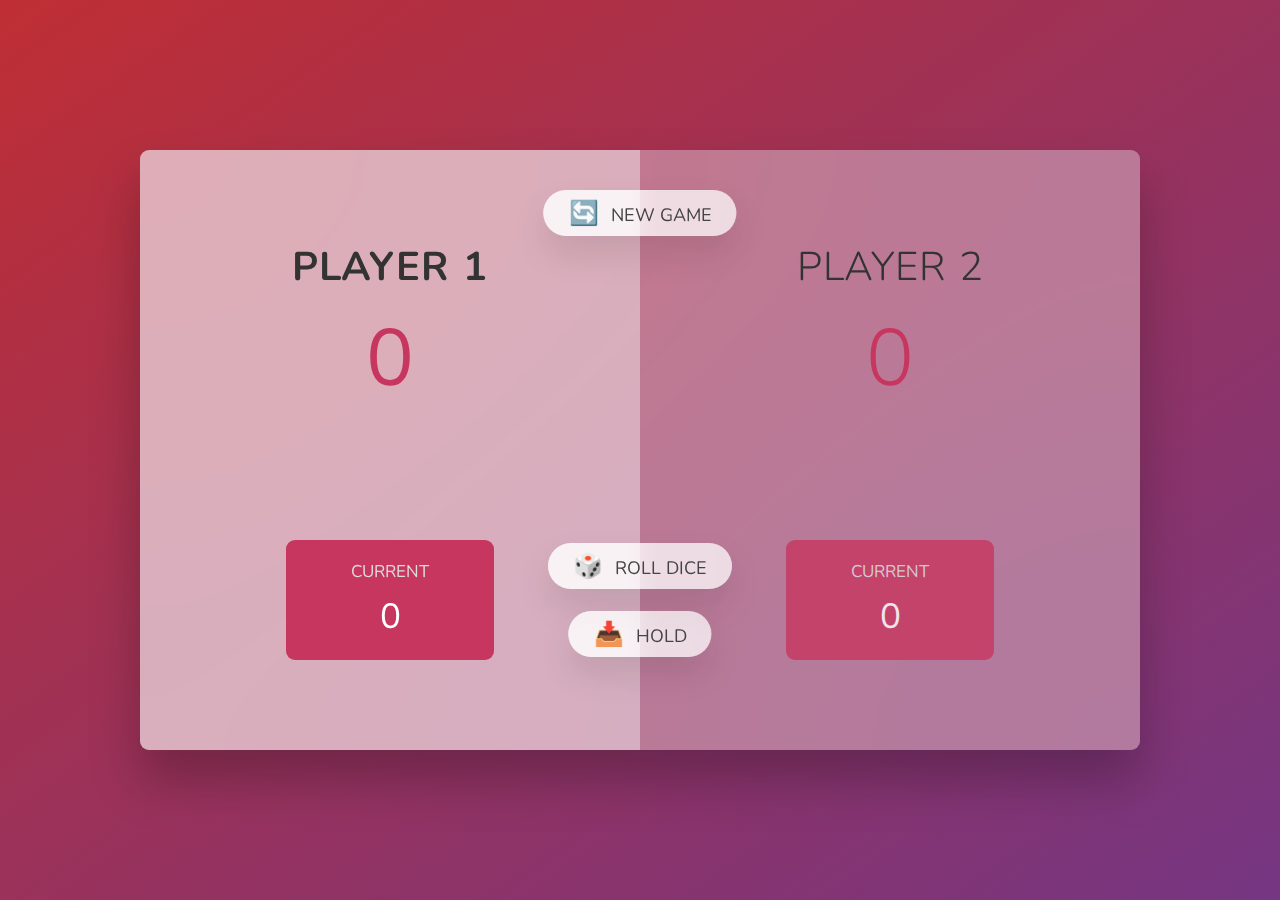
<file: Game With JS 2/index.html>
<!DOCTYPE html>
<html lang="en">
  <head>
    <meta charset="UTF-8" />
    <meta name="viewport" content="width=device-width, initial-scale=1.0" />
    <meta http-equiv="X-UA-Compatible" content="ie=edge" />
    <link rel="stylesheet" href="style.css" />
    <title>Pig Game</title>
  </head>
  <body>
    <main>
      <section class="player player--0 player--active">
        <h2 class="name" id="name--0">Player 1</h2>
        <p class="score" id="score--0">43</p>
        <div class="current">
          <p class="current-label">Current</p>
          <p class="current-score" id="current--0">0</p>
        </div>
      </section>
      <section class="player player--1">
        <h2 class="name" id="name--1">Player 2</h2>
        <p class="score" id="score--1">24</p>
        <div class="current">
          <p class="current-label">Current</p>
          <p class="current-score" id="current--1">0</p>
        </div>
      </section>

      <img src="dice-5.png" alt="Playing dice" class="dice hidden" />
      <button class="btn btn--new">🔄 New game</button>
      <button class="btn btn--roll">🎲 Roll dice</button>
      <button class="btn btn--hold">📥 Hold</button>
    </main>
    <script src="script.js"></script>
  </body>
</html>
</file>
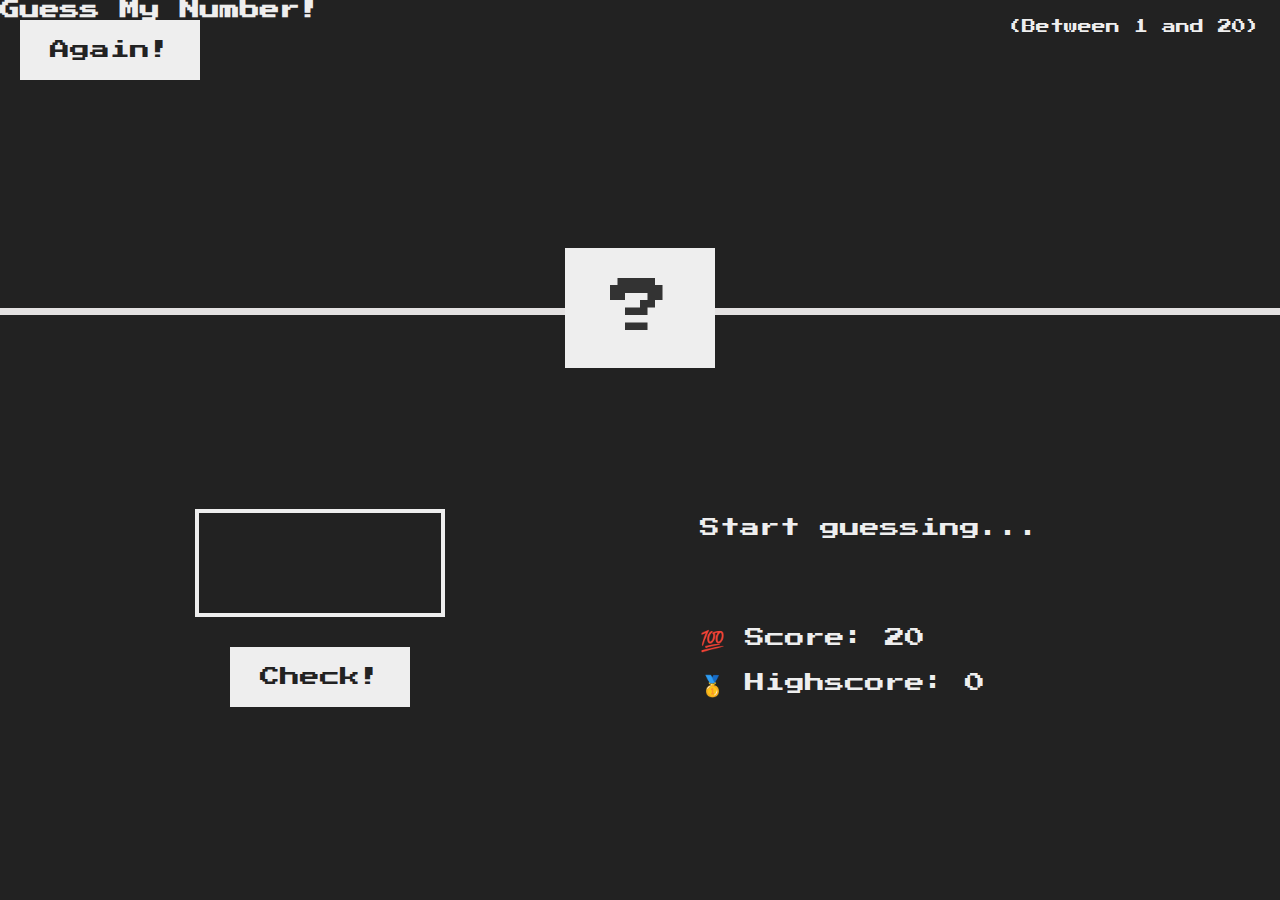
<file: Game With JS/index.html>
<!DOCTYPE html>
<html lang="en">
  <head>
    <meta charset="UTF-8" />
    <meta name="viewport" content="width=device-width, initial-scale=1.0" />
    <meta http-equiv="X-UA-Compatible" content="ie=edge" />
    <link rel="stylesheet" href="style.css" />
    <title>Guess My Number!</title>
  </head>
  <body>
    <header>
      <h1>Guess My Number!</h1>
      <p class="between">(Between 1 and 20)</p>
      <button class="btn again">Again!</button>
      <div class="number">?</div>
    </header>
    <main>
      <section class="left">
        <input type="number" class="guess" />
        <button class="btn check">Check!</button>
      </section>
      <section class="right">
        <p class="message">Start guessing...</p>
        <p class="label-score">💯 Score: <span class="score">20</span></p>
        <p class="label-highscore">
          🥇 Highscore: <span class="highscore">0</span>
        </p>
      </section>
    </main>
    <script src="script.js"></script>
  </body>
</html>
</file>
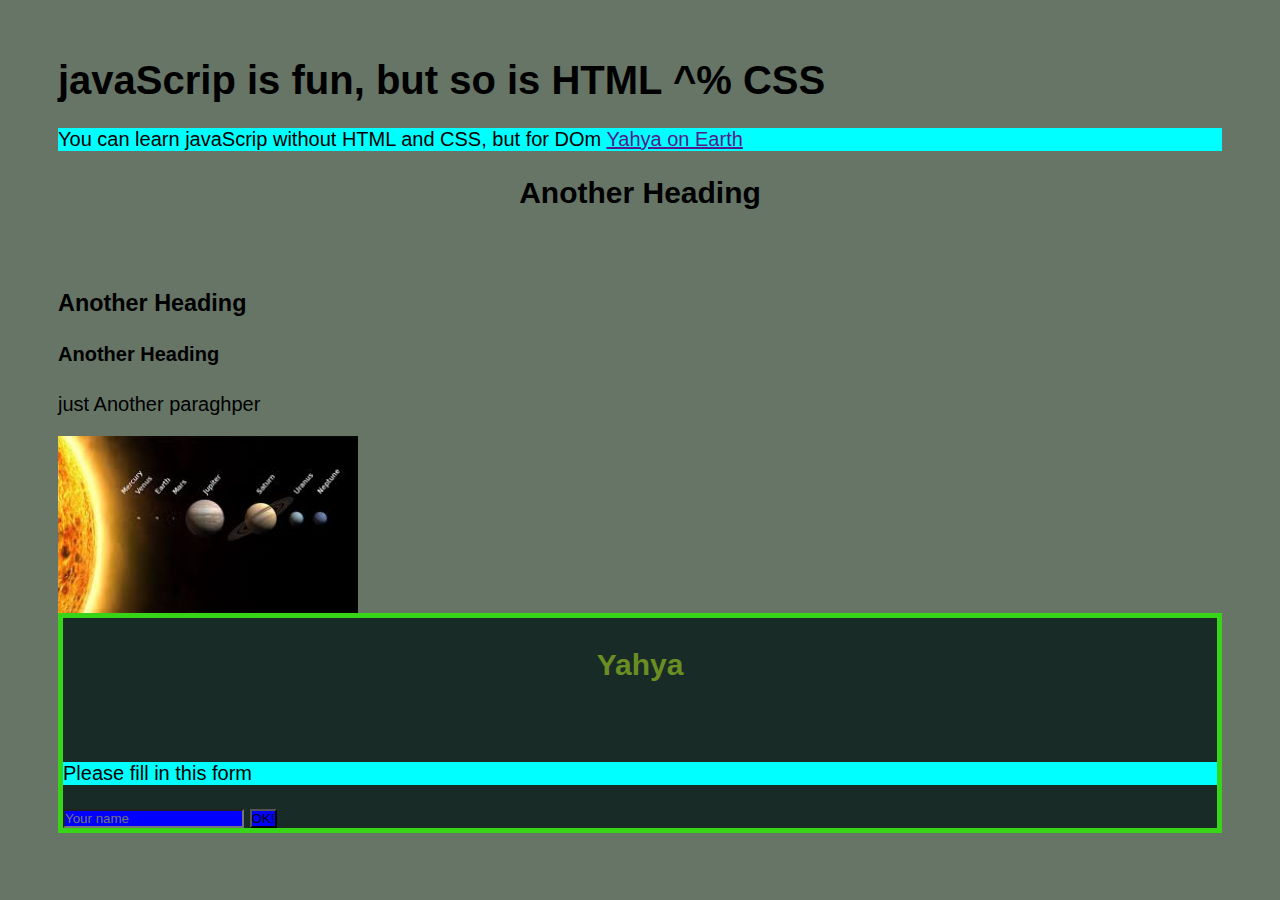
<file: Html-CSS/index.html>
<html>
  <head>
    <title>HTML-CSS</title>
    <link href="style.css" rel="stylesheet"
  </head>
  <body>
    <h1>javaScrip is fun, but so is HTML ^% CSS</h1>
    <p class="first">You can learn javaScrip without HTML and CSS, but for DOm
        <a href="">Yahya on Earth</a>
    </p>
    <h2>Another Heading</h2>
    <h3>Another Heading</h2>
        <h4>Another Heading</h2>
    <p class="second">just Another paraghper</p>
    <img id="your-image" src="[data-uri]"/>

    <div id="your-name">
        <h2><p >Yahya</p></h2>
        <p class="first">
            Please fill in this form
        </p>
        <input type="text" placeholder="Your name"/>
        <button>OK!</button>
    </div>
  </body>
</html>
</file>
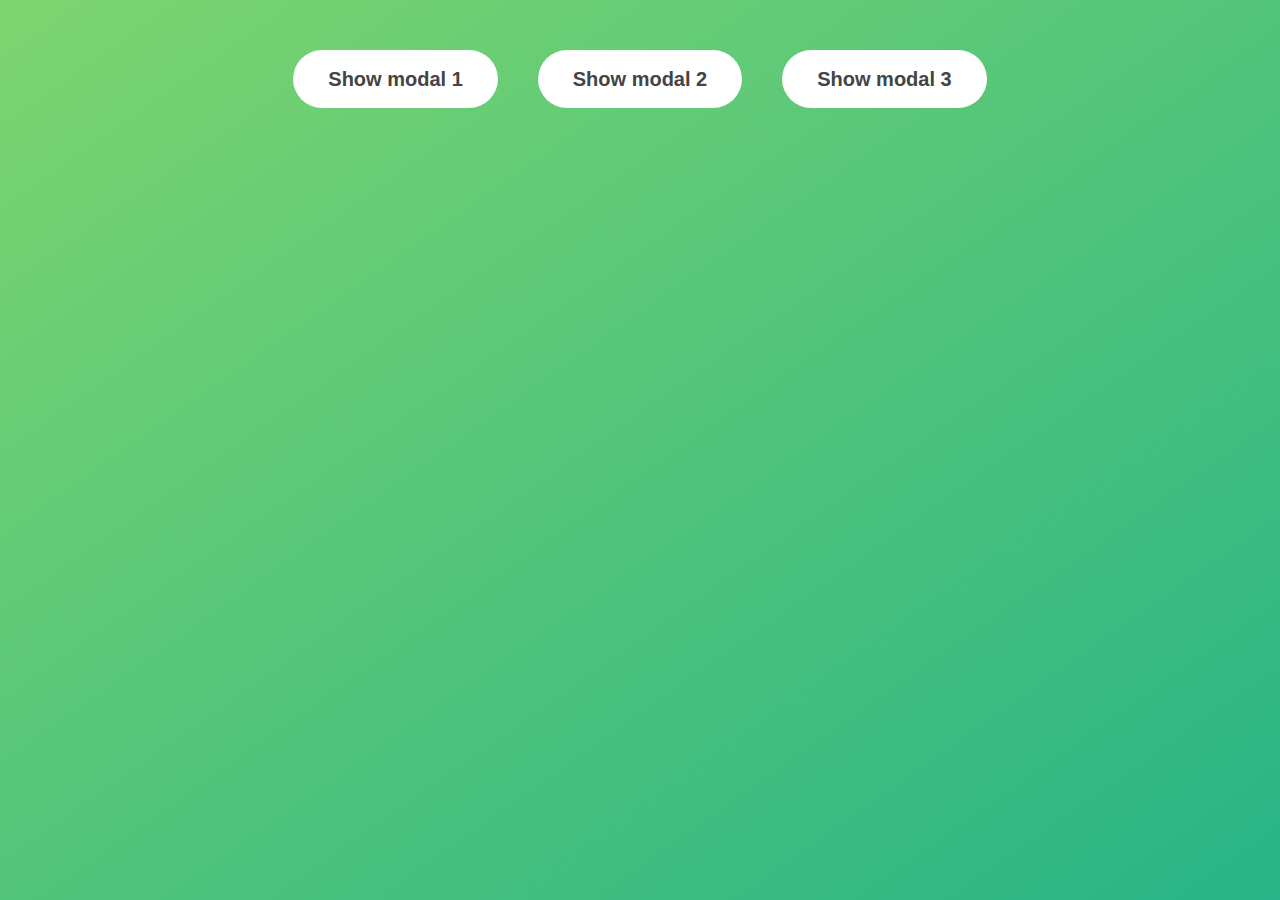
<file: Learn-Model/index.html>
<!DOCTYPE html>
<html lang="en">
  <head>
    <meta charset="UTF-8" />
    <meta name="viewport" content="width=device-width, initial-scale=1.0" />
    <meta http-equiv="X-UA-Compatible" content="ie=edge" />
    <link rel="stylesheet" href="style.css" />
    <title>Modal window</title>
  </head>
  <body>
    <button class="show-modal">Show modal 1</button>
    <button class="show-modal">Show modal 2</button>
    <button class="show-modal">Show modal 3</button>

    <div class="modal hidden">
      <button class="close-modal">&times;</button>
      <h1>I'm a modal window 😍</h1>
      <p>
        Lorem ipsum dolor sit amet, consectetur adipisicing elit, sed do eiusmod
        tempor incididunt ut labore et dolore magna aliqua. Ut enim ad minim
        veniam, quis nostrud exercitation ullamco laboris nisi ut aliquip ex ea
        commodo consequat. Duis aute irure dolor in reprehenderit in voluptate
        velit esse cillum dolore eu fugiat nulla pariatur. Excepteur sint
        occaecat cupidatat non proident, sunt in culpa qui officia deserunt
        mollit anim id est laborum.
      </p>
    </div>
    <div class="overlay hidden"></div>

    <script src="script.js"></script>
  </body>
</html>
</file>
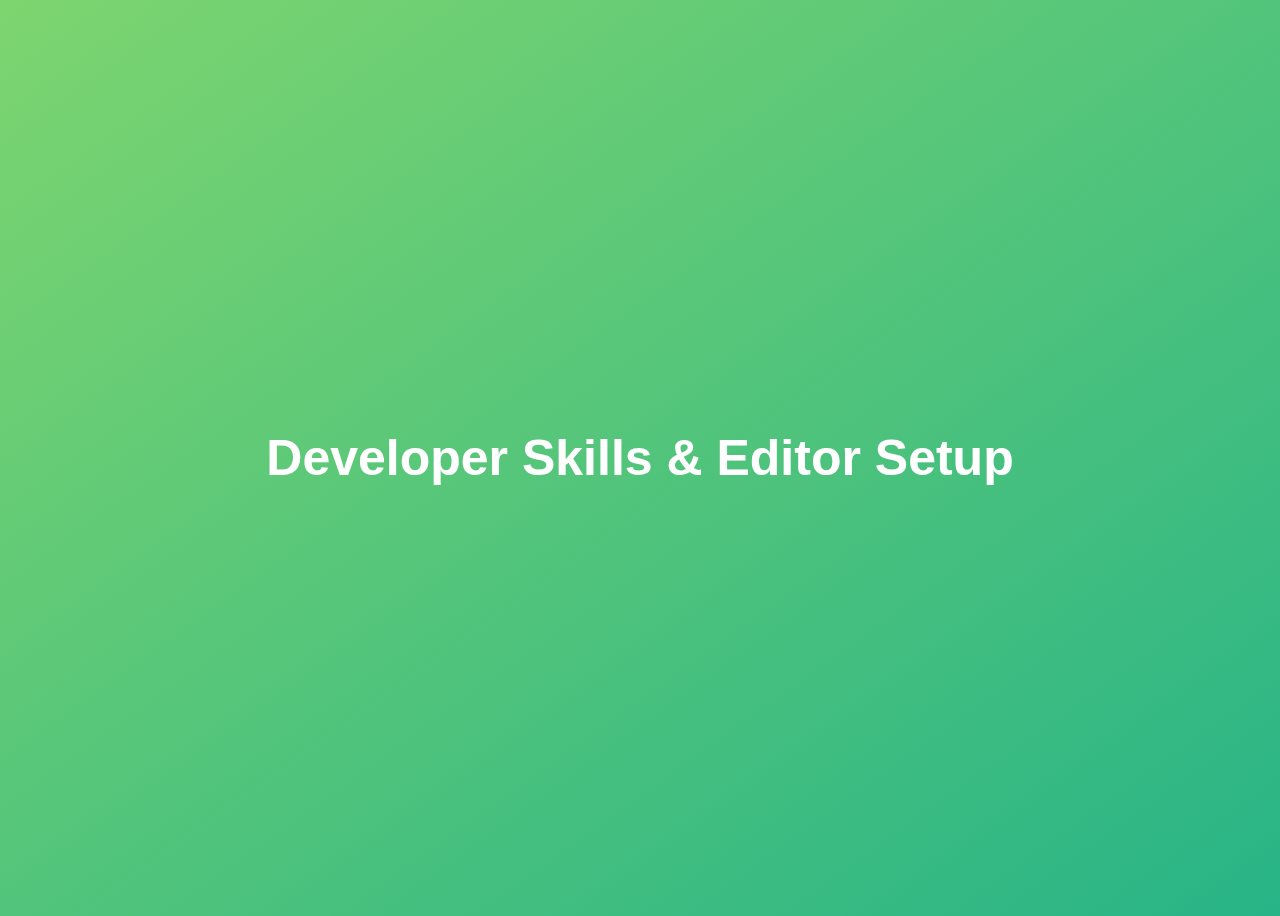
<file: Section 3/index.html>
<!DOCTYPE html>
<html lang="en">
  <head>
    <meta charset="UTF-8" />
    <meta name="viewport" content="width=device-width, initial-scale=1.0" />
    <meta http-equiv="X-UA-Compatible" content="ie=edge" />
    <title>Developer Skills & Editor Setup</title>
    <style>
      body {
        height: 100vh;
        display: flex;
        align-items: center;
        background: linear-gradient(to top left, #28b487, #7dd56f);
      }
      h1 {
        font-family: sans-serif;
        font-size: 50px;
        line-height: 1.3;
        width: 100%;
        padding: 30px;
        text-align: center;
        color: white;
      }
    </style>
  </head>
  <body>
    <h1>Developer Skills & Editor Setup</h1>
    <script src="script.js"></script>
  </body>
</html>
</file>
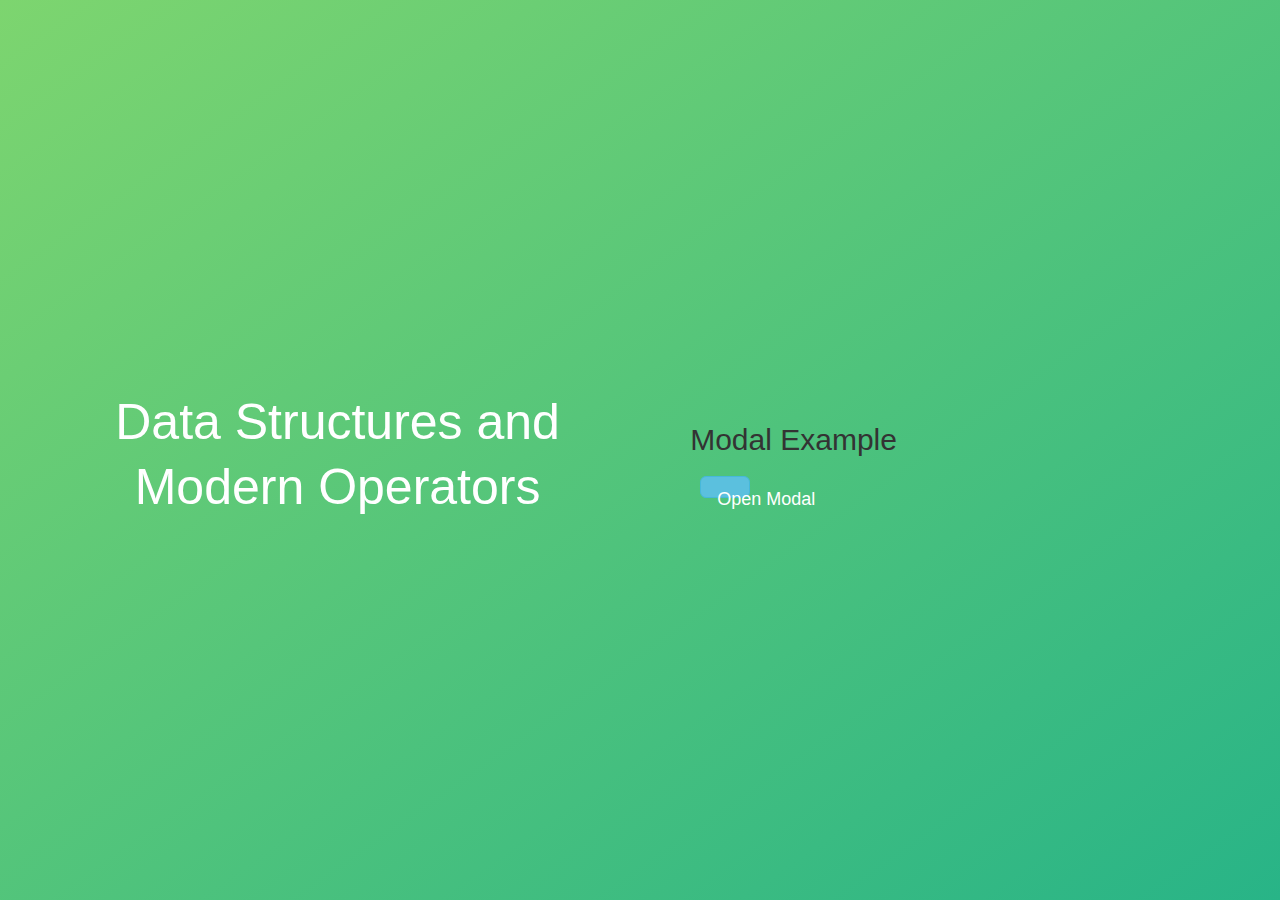
<file: Understand Data Stracture/index.html>
<!DOCTYPE html>
<html lang="en">
  <head>
    <meta charset="UTF-8" />
    <meta name="viewport" content="width=device-width, initial-scale=1.0" />
    <meta http-equiv="X-UA-Compatible" content="ie=edge" />
    <title>Data Structures and Modern Operators</title>
    <link
      rel="stylesheet"
      href="https://maxcdn.bootstrapcdn.com/bootstrap/3.4.1/css/bootstrap.min.css"
    />
    <script src="https://ajax.googleapis.com/ajax/libs/jquery/3.5.1/jquery.min.js"></script>
    <script src="https://maxcdn.bootstrapcdn.com/bootstrap/3.4.1/js/bootstrap.min.js"></script>

    <style>
      body {
        height: 100vh;
        display: flex;
        align-items: center;
        background: linear-gradient(to top left, #28b487, #7dd56f);
      }
      h1 {
        font-family: sans-serif;
        font-size: 50px;
        line-height: 1.3;
        width: 100%;
        padding: 30px;
        text-align: center;

        color: white;
      }
      button {
        width: 50px;
        height: 20px;
        margin: 10px;
      }
      textarea {
        width: 300px;
        height: 100px;
      }
    </style>
  </head>
  <body>
    <h1>Data Structures and Modern Operators</h1>
    <script src="script.js"></script>
    <div class="container">
      <h2>Modal Example</h2>
      <!-- Trigger the modal with a button -->
      <button
        type="button"
        class="btn btn-info btn-lg"
        data-toggle="modal"
        data-target="#myModal"
      >
        Open Modal
      </button>

      <!-- Modal -->
      <div class="modal fade" id="myModal" role="dialog">
        <div class="modal-dialog">
          <!-- Modal content-->
          <div class="modal-content">
            <div class="modal-header">
              <button type="button" class="close" data-dismiss="modal">
                &times;
              </button>
              <h4 class="modal-title">Modal Header</h4>
            </div>
            <div class="modal-body">
              <p>Some text in the modal.</p>
            </div>
            <div class="modal-footer">
              <button
                type="button"
                class="btn btn-default"
                data-dismiss="modal"
              >
                Close
              </button>
            </div>
          </div>
        </div>
      </div>
    </div>
  </body>
</html>
</file>
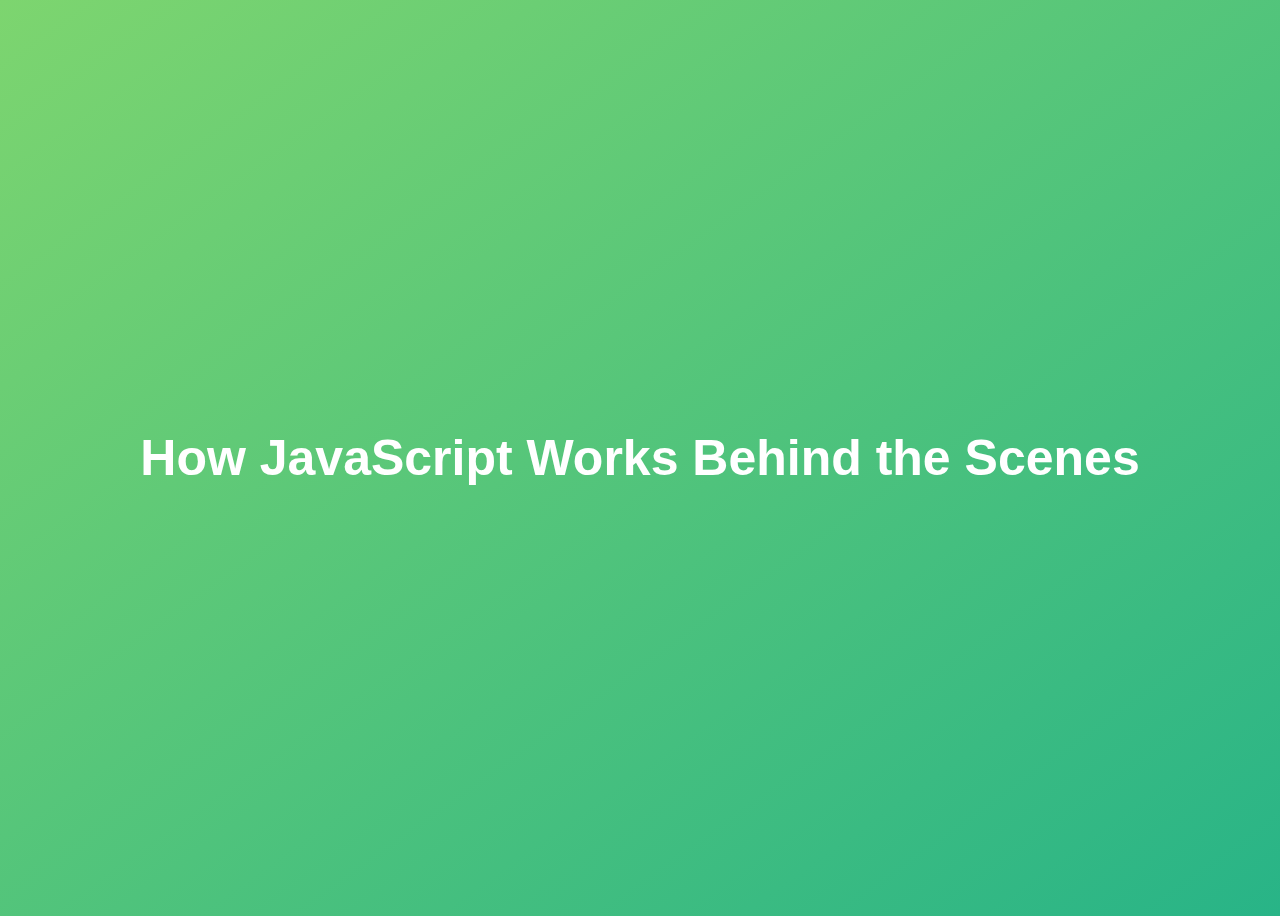
<file: Understand How to work JS/index.html>
<!DOCTYPE html>
<html lang="en">
  <head>
    <meta charset="UTF-8" />
    <meta name="viewport" content="width=device-width, initial-scale=1.0" />
    <meta http-equiv="X-UA-Compatible" content="ie=edge" />
    <title>How JavaScript Works Behind the Scenes</title>
    <style>
      body {
        height: 100vh;
        display: flex;
        align-items: center;
        background: linear-gradient(to top left, #28b487, #7dd56f);
      }
      h1 {
        font-family: sans-serif;
        font-size: 50px;
        line-height: 1.3;
        width: 100%;
        padding: 30px;
        text-align: center;
        color: white;
      }
    </style>
  </head>
  <body>
    <h1>How JavaScript Works Behind the Scenes</h1>
    <script src="script.js"></script>
  </body>
</html>
</file>
<file: Game With JS 2/style.css>
@import url('https://fonts.googleapis.com/css2?family=Nunito&display=swap');

* {
  margin: 0;
  padding: 0;
  box-sizing: inherit;
}

html {
  font-size: 62.5%;
  box-sizing: border-box;
}

body {
  font-family: 'Nunito', sans-serif;
  font-weight: 400;
  height: 100vh;
  color: #333;
  background-image: linear-gradient(to top left, #753682 0%, #bf2e34 100%);
  display: flex;
  align-items: center;
  justify-content: center;
}

/* LAYOUT */
main {
  position: relative;
  width: 100rem;
  height: 60rem;
  background-color: rgba(255, 255, 255, 0.35);
  backdrop-filter: blur(200px);
  filter: blur();
  box-shadow: 0 3rem 5rem rgba(0, 0, 0, 0.25);
  border-radius: 9px;
  overflow: hidden;
  display: flex;
}

.player {
  flex: 50%;
  padding: 9rem;
  display: flex;
  flex-direction: column;
  align-items: center;
  transition: all 0.75s;
}

/* ELEMENTS */
.name {
  position: relative;
  font-size: 4rem;
  text-transform: uppercase;
  letter-spacing: 1px;
  word-spacing: 2px;
  font-weight: 300;
  margin-bottom: 1rem;
}

.score {
  font-size: 8rem;
  font-weight: 300;
  color: #c7365f;
  margin-bottom: auto;
}

.player--active {
  background-color: rgba(255, 255, 255, 0.4);
}
.player--active .name {
  font-weight: 700;
}
.player--active .score {
  font-weight: 400;
}

.player--active .current {
  opacity: 1;
}

.current {
  background-color: #c7365f;
  opacity: 0.8;
  border-radius: 9px;
  color: #fff;
  width: 65%;
  padding: 2rem;
  text-align: center;
  transition: all 0.75s;
}

.current-label {
  text-transform: uppercase;
  margin-bottom: 1rem;
  font-size: 1.7rem;
  color: #ddd;
}

.current-score {
  font-size: 3.5rem;
}

/* ABSOLUTE POSITIONED ELEMENTS */
.btn {
  position: absolute;
  left: 50%;
  transform: translateX(-50%);
  color: #444;
  background: none;
  border: none;
  font-family: inherit;
  font-size: 1.8rem;
  text-transform: uppercase;
  cursor: pointer;
  font-weight: 400;
  transition: all 0.2s;

  background-color: white;
  background-color: rgba(255, 255, 255, 0.6);
  backdrop-filter: blur(10px);

  padding: 0.7rem 2.5rem;
  border-radius: 50rem;
  box-shadow: 0 1.75rem 3.5rem rgba(0, 0, 0, 0.1);
}

.btn::first-letter {
  font-size: 2.4rem;
  display: inline-block;
  margin-right: 0.7rem;
}

.btn--new {
  top: 4rem;
}
.btn--roll {
  top: 39.3rem;
}
.btn--hold {
  top: 46.1rem;
}

.btn:active {
  transform: translate(-50%, 3px);
  box-shadow: 0 1rem 2rem rgba(0, 0, 0, 0.15);
}

.btn:focus {
  outline: none;
}

.dice {
  position: absolute;
  left: 50%;
  top: 16.5rem;
  transform: translateX(-50%);
  height: 10rem;
  box-shadow: 0 2rem 5rem rgba(0, 0, 0, 0.2);
}

.player--winner {
  background-color: #2f2f2f;
}

.player--winner .name {
  font-weight: 700;
  color: #c7365f;
}

.hidden {
  display: none;
}
</file>
<file: Game With JS/style.css>
@import url('https://fonts.googleapis.com/css?family=Press+Start+2P&display=swap');

* {
  margin: 0;
  padding: 0;
  box-sizing: inherit;
}

html {
  font-size: 62.5%;
  box-sizing: border-box;
}

body {
  font-family: 'Press Start 2P', sans-serif;
  color: #eee;
  background-color: #222;
  /* background-color: #60b347; */
}

/* LAYOUT */
header {
  position: relative;
  height: 35vh;
  border-bottom: 7px solid rgb(228, 226, 226);
}

main {
  height: 65vh;
  color: #eee;
  display: flex;
  align-items: center;
  justify-content: space-around;
}

.left {
  width: 52rem;
  display: flex;
  flex-direction: column;
  align-items: center;
}

.right {
  width: 52rem;
  font-size: 2rem;
}
*/

/* ELEMENTS STYLE */
 h1 {
  font-size: 4rem;
  text-align: center;
  position: absolute;
  width: 100%;
  top: 52%;
  left: 50%;
  transform: translate(-50%, -50%);
}

.number {
  background: #eee;
  color: #333;
  font-size: 6rem;
  width: 15rem;
  padding: 3rem 0rem;
  text-align: center;
  position: absolute;
  bottom: 0;
  left: 50%;
  transform: translate(-50%, 50%);
}

.between {
  font-size: 1.4rem;
  position: absolute;
  top: 2rem;
  right: 2rem;
}

.again {
  position: absolute;
  top: 2rem;
  left: 2rem;
}

.guess {
  background: none;
  border: 4px solid #eee;
  font-family: inherit;
  color: inherit;
  font-size: 5rem;
  padding: 2.5rem;
  width: 25rem;
  text-align: center;
  display: block;
  margin-bottom: 3rem;
}

.btn {
  border: none;
  background-color: #eee;
  color: #222;
  font-size: 2rem;
  font-family: inherit;
  padding: 2rem 3rem;
  cursor: pointer;
}

.btn:hover {
  background-color: #ccc;
}

.message {
  margin-bottom: 8rem;
  height: 3rem;
}

.label-score {
  margin-bottom: 2rem;
}
</file>
<file: Html-CSS/style.css>
* {
  margin: o;
  padding: 0;
  box-sizing: border-box;
}
body {
  background-color: rgb(103, 117, 103);
  font-family: Arial, Helvetica, sans-serif;
  font-size: 20px;
  padding: 50px;
}
h1 {
  font-size: 40px;
  margin-bottom: 25px;
}
h2 {
  margin-bottom: 80px;
  text-align: center;
}
.first {
  background-color: aqua;
}
#your-name {
  background-color: rgba(8, 27, 25, 0.822);
  border: 5px solid rgb(55, 212, 24);
}
input,
button {
  padding: 10dp;
  tab-size: 26px;
  background-color: blue;
}
#your-name h2 {
  color: olivedrab;
}
#your-image {
  width: 300px;
}
</file>
<file: Learn-Model/style.css>
* {
  margin: 0;
  padding: 0;
  box-sizing: inherit;
}

html {
  font-size: 62.5%;
  box-sizing: border-box;
}

body {
  font-family: sans-serif;
  color: #333;
  line-height: 1.5;
  height: 100vh;
  position: relative;
  display: flex;
  align-items: flex-start;
  justify-content: center;
  background: linear-gradient(to top left, #28b487, #7dd56f);
}

.show-modal {
  font-size: 2rem;
  font-weight: 600;
  padding: 1.75rem 3.5rem;
  margin: 5rem 2rem;
  border: none;
  background-color: #fff;
  color: #444;
  border-radius: 10rem;
  cursor: pointer;
}

.close-modal {
  position: absolute;
  top: 1.2rem;
  right: 2rem;
  font-size: 5rem;
  color: #333;
  cursor: pointer;
  border: none;
  background: none;
}

h1 {
  font-size: 2.5rem;
  margin-bottom: 2rem;
}

p {
  font-size: 1.8rem;
}

/* -------------------------- */
/* CLASSES TO MAKE MODAL WORK */
.hidden {
  display: none;
}

.modal {
  position: absolute;
  top: 50%;
  left: 50%;
  transform: translate(-50%, -50%);
  width: 70%;

  background-color: white;
  padding: 6rem;
  border-radius: 5px;
  box-shadow: 0 3rem 5rem rgba(0, 0, 0, 0.3);
  z-index: 10;
}

.overlay {
  position: absolute;
  top: 0;
  left: 0;
  width: 100%;
  height: 100%;
  background-color: rgba(0, 0, 0, 0.6);
  backdrop-filter: blur(3px);
  z-index: 5;
}
</file>
